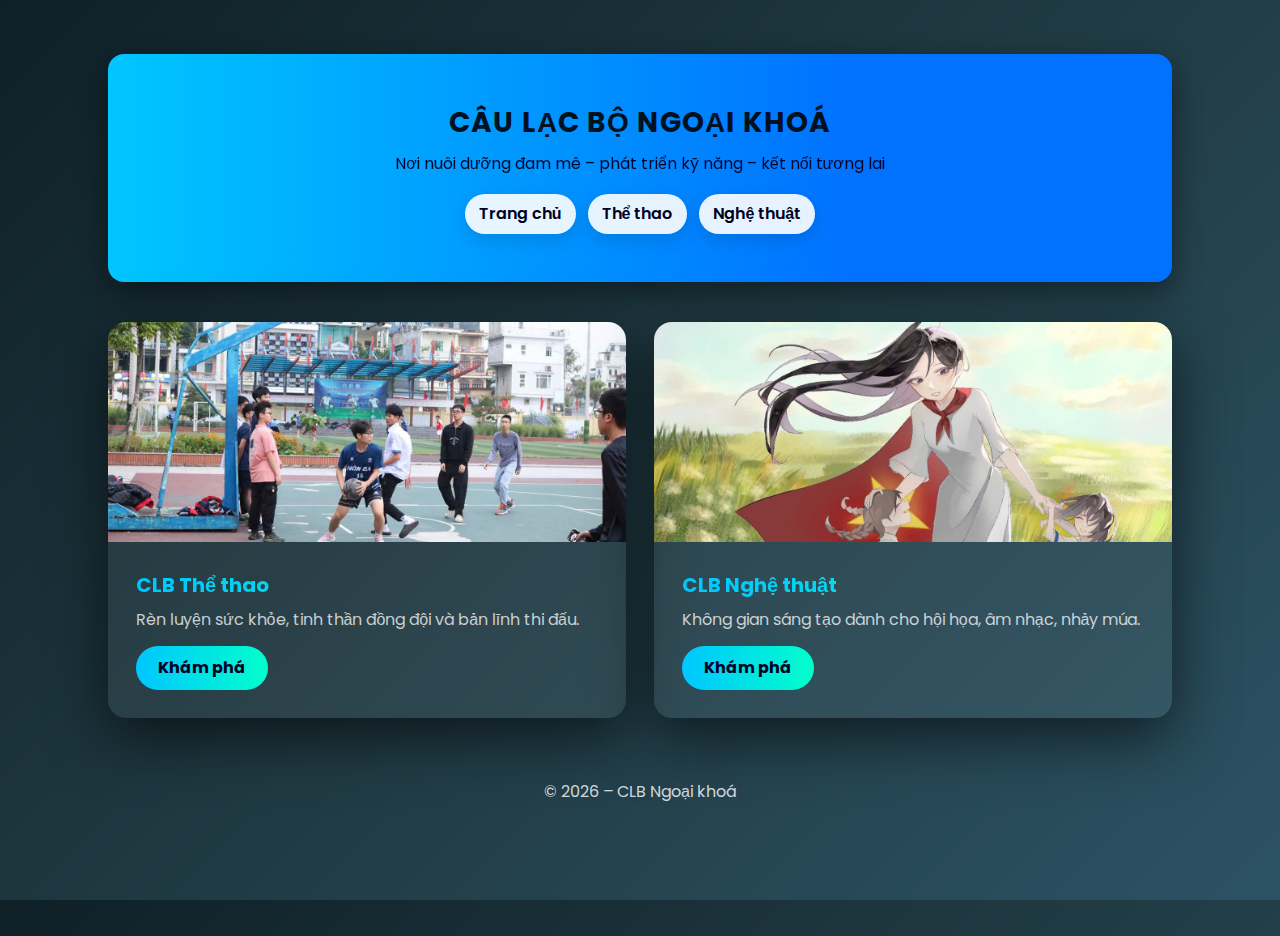
<file: index.html>
<!DOCTYPE html>
<html lang="vi">
<meta charset="UTF-8">
<title>Câu lạc bộ Ngoại khoá</title>
<link href="https://fonts.googleapis.com/css2?family=Poppins:wght@300;400;600;700&display=swap" rel="stylesheet">
<link rel="stylesheet" href="styles.css">
</head>

<body>
<body>

</head>

<body>

<div class="site">
    <header>
        <h1>CÂU LẠC BỘ NGOẠI KHOÁ</h1>
        <p>Nơi nuôi dưỡng đam mê – phát triển kỹ năng – kết nối tương lai</p>
        <nav class="nav">
            <a href="index.html">Trang chủ</a>
            <a href="thethao.html">Thể thao</a>
            <a href="nghethuat.html">Nghệ thuật</a>
        </nav>
    </header>

    <main>
        <section class="grid">
            <article class="card">
                <img src="thethao.jpg" alt="Thể thao">
                <div class="card-body">
                    <h2>CLB Thể thao</h2>
                    <p>Rèn luyện sức khỏe, tinh thần đồng đội và bản lĩnh thi đấu.</p>
                    <a class="btn" href="thethao.html">Khám phá</a>
                </div>
            </article>

            <article class="card">
                <img src="nghethuat.jpg" alt="Nghệ thuật">
                <div class="card-body">
                    <h2>CLB Nghệ thuật</h2>
                    <p>Không gian sáng tạo dành cho hội họa, âm nhạc, nhảy múa.</p>
                    <a class="btn" href="nghethuat.html">Khám phá</a>
                </div>
            </article>
        </section>
    </main>

    <footer>© 2026 – CLB Ngoại khoá</footer>

</div>
</body>
</html>
</body>
</html>
</file>
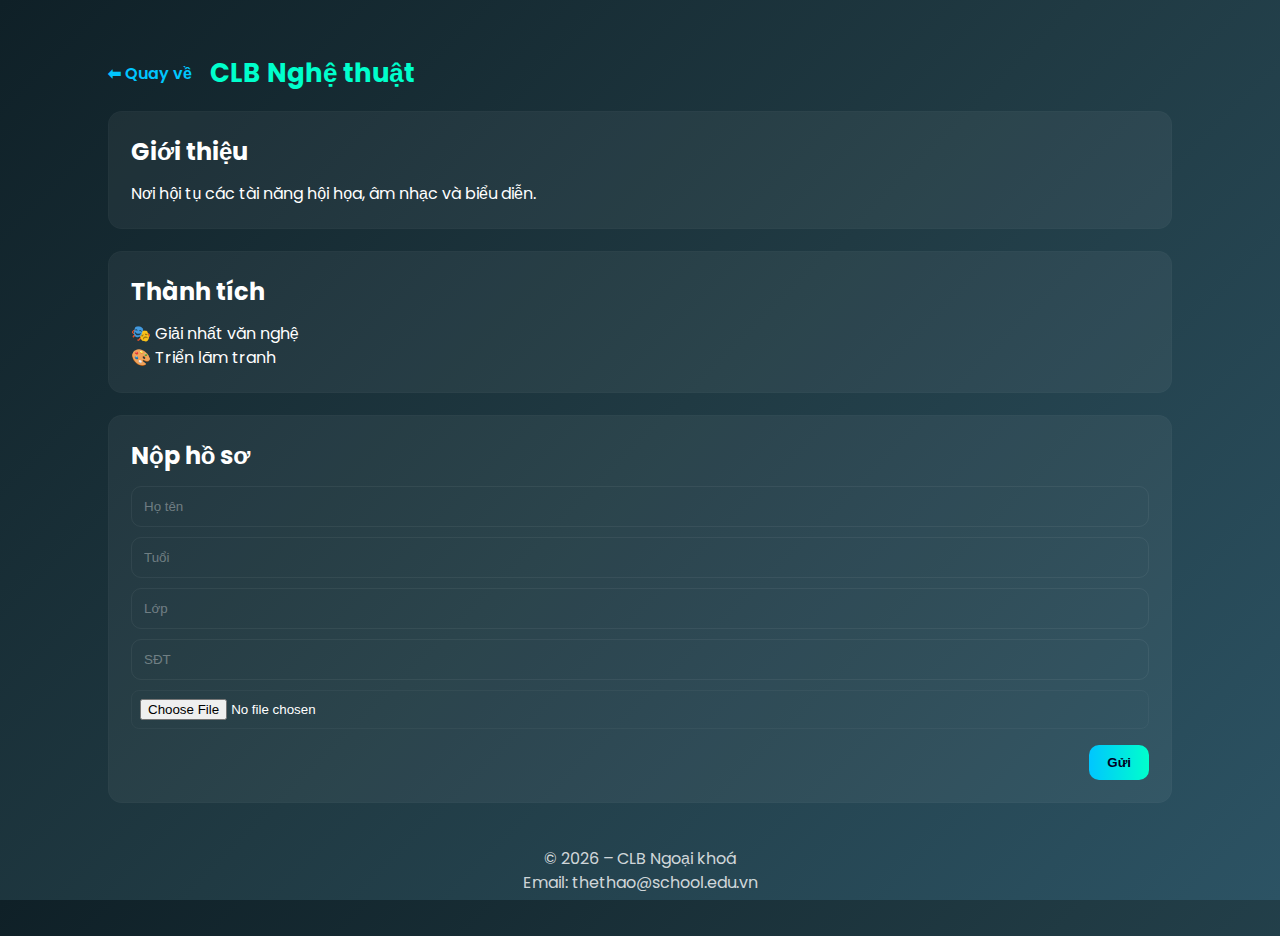
<file: nghethuat.html>
<!DOCTYPE html>
<html lang="vi">
<head>
<meta charset="UTF-8">
<title>CLB Nghệ thuật</title>
</head>
<link href="https://fonts.googleapis.com/css2?family=Poppins:wght@300;400;600;700&display=swap" rel="stylesheet">
<link rel="stylesheet" href="styles.css">
</head>
</head>

<body>
<div class="site">
    <div class="page-header">
        <a href="index.html">⬅ Quay về</a>
        <h1>CLB Nghệ thuật</h1>
    </div>

    <section class="section">
        <h2>Giới thiệu</h2>
        <p>Nơi hội tụ các tài năng hội họa, âm nhạc và biểu diễn.</p>
    </section>

    <section class="section">
        <h2>Thành tích</h2>
        <p>🎭 Giải nhất văn nghệ<br>🎨 Triển lãm tranh</p>
    </section>

    <section class="section">
        <h2>Nộp hồ sơ</h2>
        <form action="submit.php" method="post" enctype="multipart/form-data">
            <input type="hidden" name="club" value="Nghệ thuật">
            <input type="text" name="hoten" placeholder="Họ tên">
            <input type="text" name="tuoi" placeholder="Tuổi">
            <input type="text" name="lop" placeholder="Lớp">
            <input type="text" name="sdt" placeholder="SĐT">
            <input type="file" name="ho_so_file">
            <div class="form-actions">
                <button type="submit">Gửi</button>
            </div>
        </form>
    </section>

    <footer>
        © 2026 – CLB Ngoại khoá <br> <p>Email: thethao@school.edu.vn</p> 
    </footer>
</div>
</body>
</html>
</file>
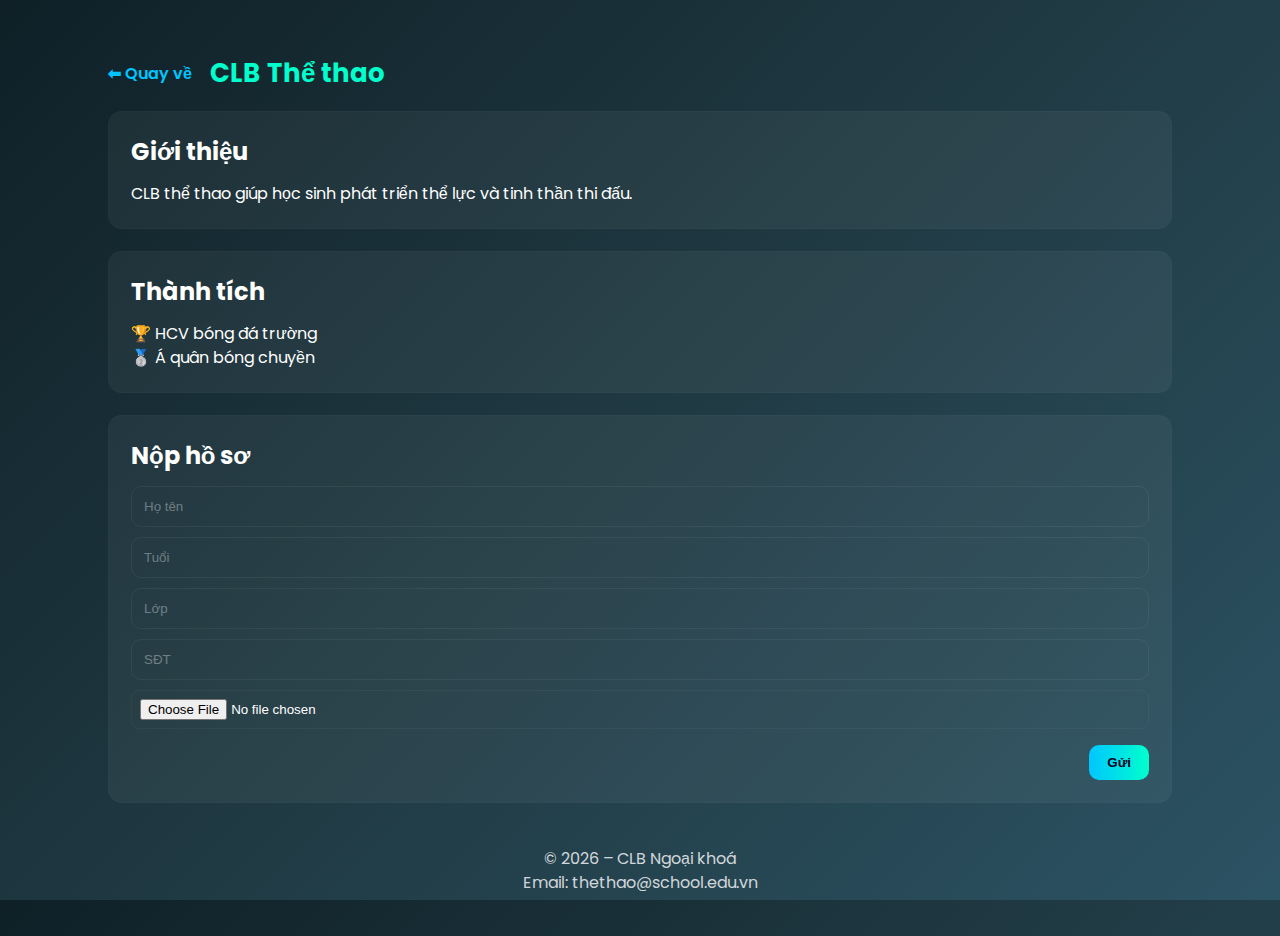
<file: thethao.html>
<!DOCTYPE html>
<html lang="vi">
<head>
<meta charset="UTF-8">
<title>CLB Thể thao</title>
</head>
<link href="https://fonts.googleapis.com/css2?family=Poppins:wght@300;400;600;700&display=swap" rel="stylesheet">
<link rel="stylesheet" href="styles.css">
</head>
</head>

<body>
<div class="site">
    <div class="page-header">
        <a href="index.html">⬅ Quay về</a>
        <h1>CLB Thể thao</h1>
    </div>

    <section class="section">
        <h2>Giới thiệu</h2>
        <p>CLB thể thao giúp học sinh phát triển thể lực và tinh thần thi đấu.</p>
    </section>

    <section class="section">
        <h2>Thành tích</h2>
        <p>🏆 HCV bóng đá trường<br>🥈 Á quân bóng chuyền</p>
    </section>

    <!-- Liên hệ đã chuyển xuống footer -->

    <section class="section">
        <h2>Nộp hồ sơ</h2>
        <form action="submit.php" method="post" enctype="multipart/form-data">
            <input type="hidden" name="club" value="Thể thao">
            <input type="text" name="hoten" placeholder="Họ tên">
            <input type="text" name="tuoi" placeholder="Tuổi">
            <input type="text" name="lop" placeholder="Lớp">
            <input type="text" name="sdt" placeholder="SĐT">
            <input type="file" name="ho_so_file">
            <div class="form-actions">
                <button type="submit">Gửi</button>
            </div>
        </form>
    </section>

    <footer>
        © 2026 – CLB Ngoại khoá <br> <p>Email: thethao@school.edu.vn</p> 
    </footer>
</div>
</body>
</html>
</file>
<file: styles.css>
:root{
    --bg-1: #0f2027;
    --bg-2: #203a43;
    --bg-3: #2c5364;
    --accent-1: #00c6ff;
    --accent-2: #00ffcc;
    --card-bg: rgba(255,255,255,0.06);
    --glass: rgba(255,255,255,0.05);
    --muted: rgba(255,255,255,0.75);
}
*{box-sizing:border-box;margin:0;padding:0}
html,body{height:100%}
body{
    font-family: 'Poppins', sans-serif;
    background: linear-gradient(135deg,var(--bg-1),var(--bg-2),var(--bg-3));
    color: #fff;
    -webkit-font-smoothing:antialiased;
    -moz-osx-font-smoothing:grayscale;
    line-height:1.5;
}
/* Layout container */
.site{max-width:1100px;margin:36px auto;padding:18px;min-height:calc(100vh - 120px);display:flex;flex-direction:column}

/* Page header for inner pages */
.page-header{display:flex;align-items:center;gap:18px;margin-bottom:18px}
.page-header a{color:var(--accent-1);text-decoration:none;font-weight:600;background:transparent}
.page-header h1{margin:0;color:var(--accent-2);font-size:26px}

/* Header / Hero */
header{
    background: linear-gradient(90deg,var(--accent-1),#0072ff 70%);
    border-radius:16px;padding:48px 32px;text-align:center;color:#012;
    box-shadow: 0 10px 30px rgba(0,0,0,0.45);
}
header h1{font-size:28px;letter-spacing:1px;margin-bottom:8px}
header p{opacity:0.95;color:#002;max-width:900px;margin:0 auto}

/* Navigation */
.nav{display:flex;gap:12px;justify-content:center;margin-top:18px}
.nav a{background:rgba(255,255,255,0.9);padding:8px 14px;border-radius:999px;color:#002;text-decoration:none;font-weight:600;box-shadow:0 6px 18px rgba(0,0,0,0.12)}

/* Grid of clubs */
.grid{display:grid;grid-template-columns:repeat(auto-fit,minmax(280px,1fr));gap:28px;margin:40px 0}
.card{background:var(--card-bg);border-radius:18px;overflow:hidden;box-shadow:0 20px 60px rgba(0,0,0,0.6);transition:transform .36s ease,box-shadow .36s ease}
.card:hover{transform:translateY(-10px);box-shadow:0 30px 90px rgba(0,0,0,0.7)}
.card img{width:100%;height:220px;object-fit:cover;display:block}
.card-body{padding:28px}
.card h2{background:linear-gradient(90deg,var(--accent-1),var(--accent-2));-webkit-background-clip:text;color:transparent;font-size:20px;margin-bottom:8px}
.card p{color:var(--muted)}
.btn{display:inline-block;margin-top:14px;padding:10px 22px;border-radius:999px;background:linear-gradient(90deg,var(--accent-1),var(--accent-2));color:#002;text-decoration:none;font-weight:700}

/* Section common */
.section{background:var(--glass);padding:22px;border-radius:14px;margin-bottom:22px;border:1px solid rgba(255,255,255,0.02)}
h1,h2{margin-bottom:12px}

/* Forms */
form{display:grid;gap:10px}
input[type="text"],input,select,textarea{
    width:100%;padding:12px;border-radius:10px;border:1px solid rgba(255,255,255,0.06);background:transparent;color:#fff;outline:none
}
input::placeholder{color:rgba(255,255,255,0.35)}
input[type="file"]{padding:8px;border-radius:8px;border:1px solid rgba(255,255,255,0.04)}
/* keep button width auto and align actions */
.form-actions{display:flex;justify-content:flex-end;margin-top:6px}
button{background:linear-gradient(90deg,var(--accent-1),var(--accent-2));color:#002;border:none;font-weight:700;padding:10px 18px;border-radius:10px;cursor:pointer;max-width:220px}


/* Footer */
/* Footer inside .site will stick to bottom when content is short */
.site footer{margin-top:auto;text-align:center;padding:22px;color:rgba(255,255,255,0.8)}

/* Small screens */
@media (max-width:520px){
    header{padding:28px 18px}
    .card img{height:180px}
}

/* Homepage-specific sizing for easier reading */
body.home{font-size:17px}
body.home header h1{font-size:34px}
body.home .nav a{padding:10px 16px}
body.home .card h2{font-size:18px}
</file>
